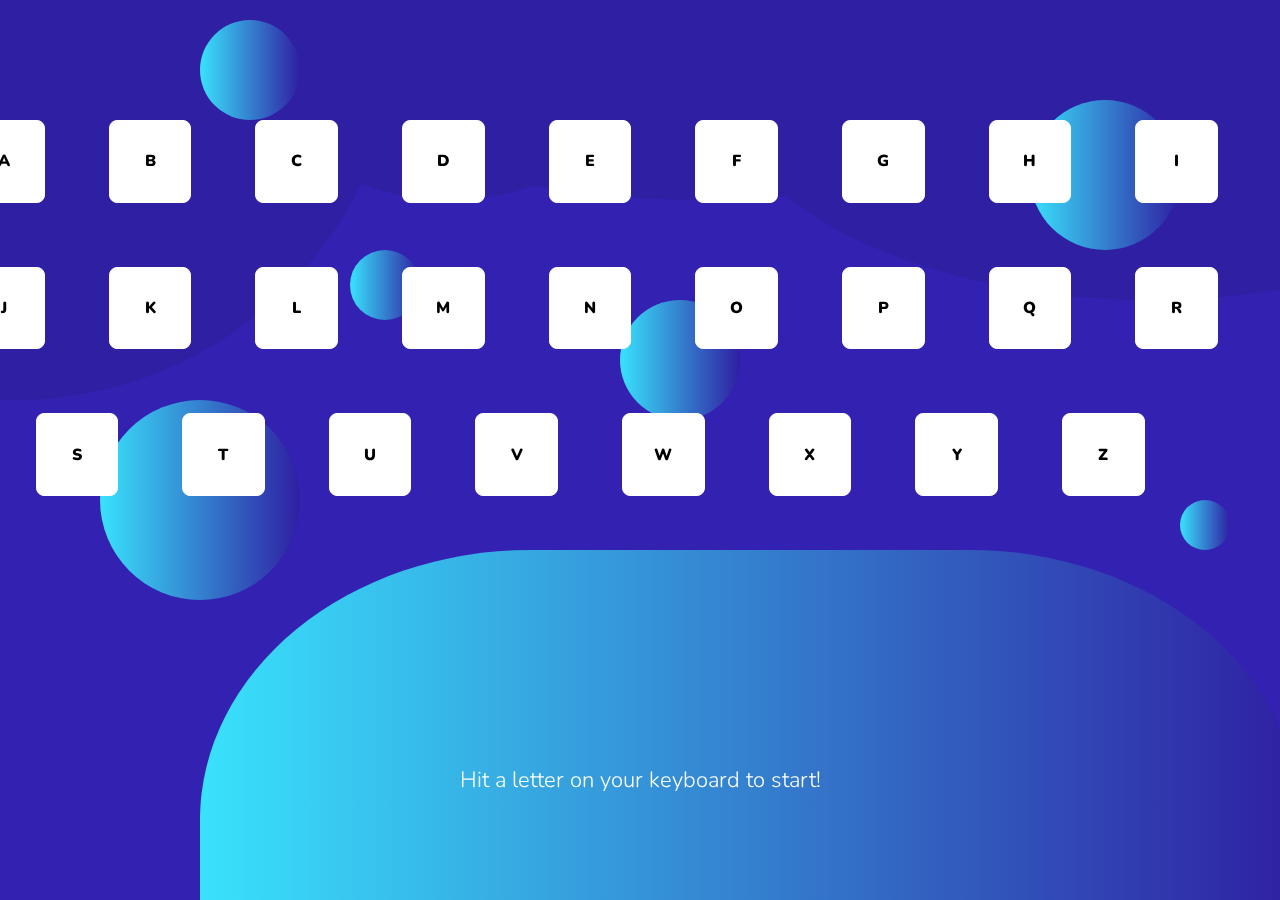
<file: index.html>
<!doctype html>
<html>
 <link rel="stylesheet" href="css/type.css">
<link href="https://fonts.googleapis.com/css?family=Nunito:400,600,700,800i,900,900i&display=swap" rel="stylesheet">



<head>	
<script type="text/javascript" src="type.js"></script>

</head>
<body>
<div class="circle8"></div>
<div class="circle9"></div>
<div class="circle10"></div>
<div class="circle"></div>
<div class="circle1"></div>
<div class="circle2"></div>
<div class="circle3"></div>
<div class="circle4"></div>
<div class="circle5"></div>
<div class="circle6"></div>
<div class="circle7"></div>
<div class="circle11"></div>


<h1> Hit a letter on your keyboard to start!</h1>
<div class="main">
  <div class="keys">
    <div data-key="65" class="key">
      <letter>A</letter></div>
    <div data-key="66" class="key">
      <letter>B</letter>
      <span class="sound"></span>
    </div>

    <div data-key="67" class="key">
      <letter>C</letter>
      <span class="sound"></span>
    </div>

    <div data-key="68" class="key">
      <letter>D</letter>
      <span class="sound"></span>
    </div>

    <div data-key="69" class="key">
      <letter>E</letter>
      <span class="sound"></span>
    </div>

    <div data-key="70" class="key">
      <letter>F</letter>
      <span class="sound"></span>
    </div>

    <div data-key="71" class="key">
      <letter>G</letter>
      <span class="sound"></span>
    </div>

    <div data-key="72" class="key">
      <letter>H</letter>
      <span class="sound"></span>
    </div>

    <div data-key="73" class="key">
      <letter>I</letter>
      <span class="sound"></span>
    </div>

    <div data-key="74" class="key">
      <letter>J</letter>
      <span class="sound"></span>
    </div>

    <div data-key="75" class="key">
      <letter>K</letter>
      <span class="sound"></span>
    </div>

    <div data-key="76" class="key">
      <letter>L</letter>
      <span class="sound"></span>
    </div>

 <div data-key="77" class="key">
      <letter>M</letter>
      <span class="sound"></span>
    </div>

    <div data-key="78" class="key">
      <letter>N</letter>
      <span class="sound"></span>
    </div>

    <div data-key="79" class="key">
      <letter>O</letter>
      <span class="sound"></span>
    </div>

    <div data-key="80" class="key">
      <letter>P</letter>
      <span class="sound"></span>
    </div>

     <div data-key="81" class="key">
      <letter>Q</letter>
      <span class="sound"></span>
    </div>

    <div data-key="82" class="key">
      <letter>R</letter>
      <span class="sound"></span>
    </div>

    <div data-key="83" class="key">
      <letter>S</letter>
      <span class="sound"></span>
    </div>

    <div data-key="84" class="key">
      <letter>T</letter>
      <span class="sound"></span>
    </div>

    <div data-key="85" class="key">
      <letter>U</letter>
      <span class="sound"></span>
    </div>

    <div data-key="86" class="key">
      <letter>V</letter>
      <span class="sound"></span>
    </div>

     <div data-key="87" class="key">
      <letter>W</letter>
      <span class="sound"></span>
    </div>

     <div data-key="88" class="key">
      <letter>X</letter>
      <span class="sound"></span>
    </div>

     <div data-key="89" class="key">
      <letter>Y</letter>
      <span class="sound"></span>
    </div>

     <div data-key="90" class="key">
      <letter>Z</letter>
      <span class="sound"></span>
    </div>
  </div>

  <audio data-key="65" src="claves.mp3"></audio>

  <audio data-key="66" src="conga.mp3"></audio>

  <audio data-key="67" src="conga2.mp3"></audio>

  <audio data-key="68" src="https://a.clyp.it/jzm1vy0v.mp3"></audio>

  <audio data-key="69" src="https://a.clyp.it/0ppsd1q3.mp3"></audio>

  <audio data-key="70" src="https://a.clyp.it/0rnittpg.mp3"></audio>

  <audio data-key="71" src="https://a.clyp.it/m5cutoka.mp3"></audio>

  <audio data-key="72" src="https://a.clyp.it/k3g550ht.mp3"></audio>

  <audio data-key="73" src="crash.mp3"></audio>

  <audio data-key="74" src="gun.mp3"></audio>

  <audio data-key="75" src="hat.mp3"></audio>

  <audio data-key="76" src="shaker.mp3"></audio> 

  <audio data-key="77" src="stick.mp3"></audio>

  <audio data-key="78" src="tom.mp3"></audio>

  <audio data-key="79" src="tom2.mp3"></audio>

  <audio data-key="80" src="triangle.mp3"></audio>

  <audio data-key="81" src="ugh.mp3"></audio>

  <audio data-key="82" src="drake-ugh.mp3"></audio>

  <audio data-key="83" src="hey.mp3"></audio>

  <audio data-key="84" src="snap.mp3"></audio>

  <audio data-key="85" src="kick2.mp3"></audio>

  <audio data-key="86" src="di.mp3"></audio>

  <audio data-key="87" src="cops.mp3"></audio>

  <audio data-key="88" src="clap.mp3"></audio>

  <audio data-key="89" src="drake-yeauh.mp3"></audio>

  <audio data-key="90" src="khaled.mp3"></audio>



</div>
</body>
</html>
</file>
<file: css/type.css>
html {
  background: #3322B2;
}

h1{
	font-size: 22px;
	font-family: 'Nunito', sans-serif;
	font-weight: 300;
	color: white;
	left: 50%;
	bottom: 10%;
	transform: translatex(-50%);
	position: absolute;
}

.main {
  width: 100%;
  max-width: 1100px;
  margin: auto;
}

body {
    font-weight: 900;
font-family: 'Nunito', sans-serif;

}

.circle{
	border-radius:30%;
	height: 900px;
	width: 1100px;
	top:550px;
	position: fixed;
	left: 200px;
	background-image: linear-gradient(90deg,#39E2FC,#2F1FA2 );

}

.circle2{
	border-radius: 90% 30% 200% 60%;
  height: 500px;
  width: 500px;
 top: -100px;
 left: -100px;
 background-color: #2F1FA2;
  position: fixed;
}
.circle3{
	border-radius: 90%;
  height: 500px;
  width: 1000px;
 top: -300px;
 left: 200px;
 background-color: #2F1FA2;
  position: fixed;
}

.circle4{
	border-radius: 90%;
  height: 500px;
  width: 500px;
 top: -300px;
 left: 200px;
 background-color: #2F1FA2;
  position: fixed;
}

.circle5{
	border-radius: 90%;
  height: 500px;
  width: 900px;
 top: -200px;
 left: 700px;
 background-color: #2F1FA2;
  position: fixed;
}

.circle6{
	border-radius:90%;
	height: 100px;
	width: 100px;
	top:20px;
	position: fixed;
	left: 200px;
	background-image: linear-gradient(90deg,#39E2FC,#2F1FA2 );

}

.circle7{
	border-radius:90%;
	height: 150px;
	width: 150px;
	top:100px;
	right: 100px;
	position: fixed;
	background-image: linear-gradient(90deg,#39E2FC,#2F1FA2 );

}

.circle8{
	border-radius:90%;
	height: 200px;
	width: 200px;
	top:400px;
	left: 100px;
	position: fixed;
	background-image: linear-gradient(90deg,#39E2FC,#2F1FA2 );

}

.circle9{
	border-radius:90%;
	height: 70px;
	width: 70px;
	top:250px;
	left: 350px;
	position: fixed;
	background-image: linear-gradient(90deg,#39E2FC,#2F1FA2 );

}

.circle10{
	border-radius:90%;
	height: 120px;
	width: 120px;
	top:300px;
	left: 620px;
	position: fixed;
	background-image: linear-gradient(90deg,#39E2FC,#2F1FA2 );

}

.circle11{
	border-radius:90%;
	height: 50px;
	width: 50px;
	top:500px;
	right: 50px;
	position: fixed;
	background-image: linear-gradient(90deg,#39E2FC,#2F1FA2 );

}

.keys {
  position: fixed;
  display: flex;
  flex-flow: wrap;
  justify-content: center;
  color: black;
  margin-left: -190px;
  margin-top: 80px;
  box-sizing: border-box;
}

.key {
color: black;
  font-size: 12;
  clear:both;
  display: inline-block;
  border-radius: 0.5rem;
  border: 0.1rem solid #fff;
  background-color: white;
  margin: 2rem 2rem 2rem 2rem;
  padding: 0.02rem;
  width: 5rem;
  display: table;
  height: 5rem;
  vertical-align: middle;
    line-height: 80px;
  text-align: center;
  animation: at-ripple 0.6s linear infinite;
}

.playing {
  background-image: linear-gradient(#39E2FC,#D4AFF8);
  text-shadow: 10px;
  color:  black;
    -webkit-animation-name: ColorChange;  
    -webkit-animation-iteration-count: infinite;  
    -webkit-animation-duration: 1s; 
    -webkit-animation-name: 2s 1s ease-out infinite;

}

}

.letter {
  font-size: 40px;
  color: black;
}

@-webkit-keyframes ColorChange {  
  0% {color: #DCA1FC  ; }
  10% {color: #A1EDFC  ; }
  60% {color: #FCFAA1   ; }
}

@-webkit-keyframes at-ripple {
  0% {
    box-shadow: 0 4px 10px rgba(34, 34, 34, 0.1), 0 0 0 0 rgba(34, 34, 34, 0.1), 0 0 0 5px rgba(34, 34, 34, 0.1), 0 0 0 10px rgba(34, 34, 34, 0.1);
  }
  100% {
    box-shadow: 0 4px 10px rgba(34, 34, 34, 0.1), 0 0 0 5px rgba(34, 34, 34, 0.1), 0 0 0 10px rgba(34, 34, 34, 0.1), 0 0 0 20px rgba(34, 34, 34, 0);
  }
}
</file>
